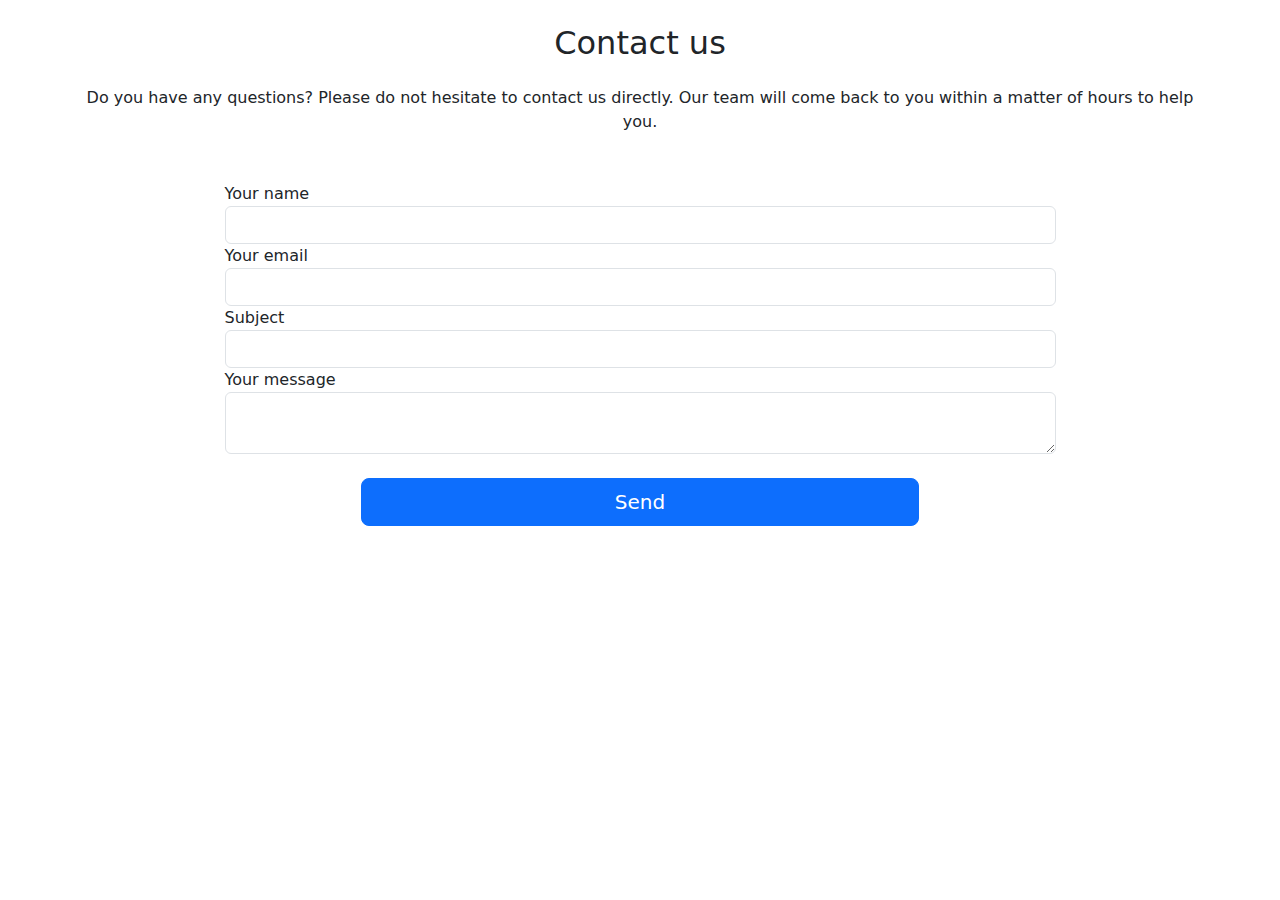
<file: PHPMailer/email.html>
<!doctype html>
<html lang="en">
   <head>
    <meta charset="utf-8">
    <meta name="viewport" content="width=device-width, initial-scale=1">
    <meta name="description" content="">
    <meta name="author" content="Mark Otto, Jacob Thornton, and Bootstrap contributors">
    <meta name="generator" content="Hugo 0.101.0">
    <title>Carousel Template · Bootstrap v5.2</title>

    <link rel="canonical" href="https://getbootstrap.com/docs/5.2/examples/carousel/">

    

    

    <link href="https://cdn.jsdelivr.net/npm/bootstrap@5.2.1/dist/css/bootstrap.min.css
    " rel="stylesheet">


    <meta name="theme-color" content="#712cf9">

   </head>
   <body>
        <div class="container marketing">

        <!--Section: Contact v.2-->
            <section class="mb-4">

                <!--Section heading-->
                <h2 class="h1-responsive font-weight-bold text-center my-4">Contact us</h2>
                <!--Section description-->
                <p class="text-center w-responsive mx-auto mb-5">Do you have any questions? Please do not hesitate to contact us directly. Our team will come back to you within
                    a matter of hours to help you.</p>

                <div class="row">

                    <!--Grid column-->
                    <div class="col-md-9 mb-md-0 mb-5 mx-auto">
                        <form   action="index.php" method="POST">

                            <!--Grid row-->

                                <!--Grid column-->
                                
                                    <div class="md-form mb-0">
                                        <label for="name" class="">Your name</label>

                                        <input type="text" id="name" name="name" class="form-control">
                                    </div>
                                <!--Grid column-->

                                <!--Grid column-->
                            
                                    <div class="md-form mb-0">
                                        <label for="email" class="">Your email</label>

                                        <input type="text" id="email" name="email" class="form-control">
                                    </div>
                            
                            <!--Grid row-->

                            <!--Grid row-->
                        
                                    <div class="md-form mb-0">
                                        <label for="subject" class="">Subject</label>

                                        <input type="text" id="subject" name="subject" class="form-control">
                                    </div>
                            
                            <!--Grid row-->

                            <!--Grid row-->

                                <!--Grid column-->

                                    <div class="md-form">
                                        <label for="message">Your message</label>

                                        <textarea type="text" id="message" name="message" rows="2" class="form-control md-textarea"></textarea>
                                    </div>

                            </div>
                            <!--Grid row-->

                            <div class="text-center text-md-left">
                                <button name="submit" class="w-50 btn btn-lg btn-primary mt-4"  type="submit">Send</button>                    </div>
                            <div class="status"></div>

                        </form>

                    
                    </div>
                    <!--Grid column-->

                </div>

            </section>
        <!--Section: Contact v.2-->


        </div>
        <script src="https://cdn.jsdelivr.net/npm/bootstrap@5.2.1/dist/js/bootstrap.bundle.min.js
        "></script>
    </body>
</html>
</file>
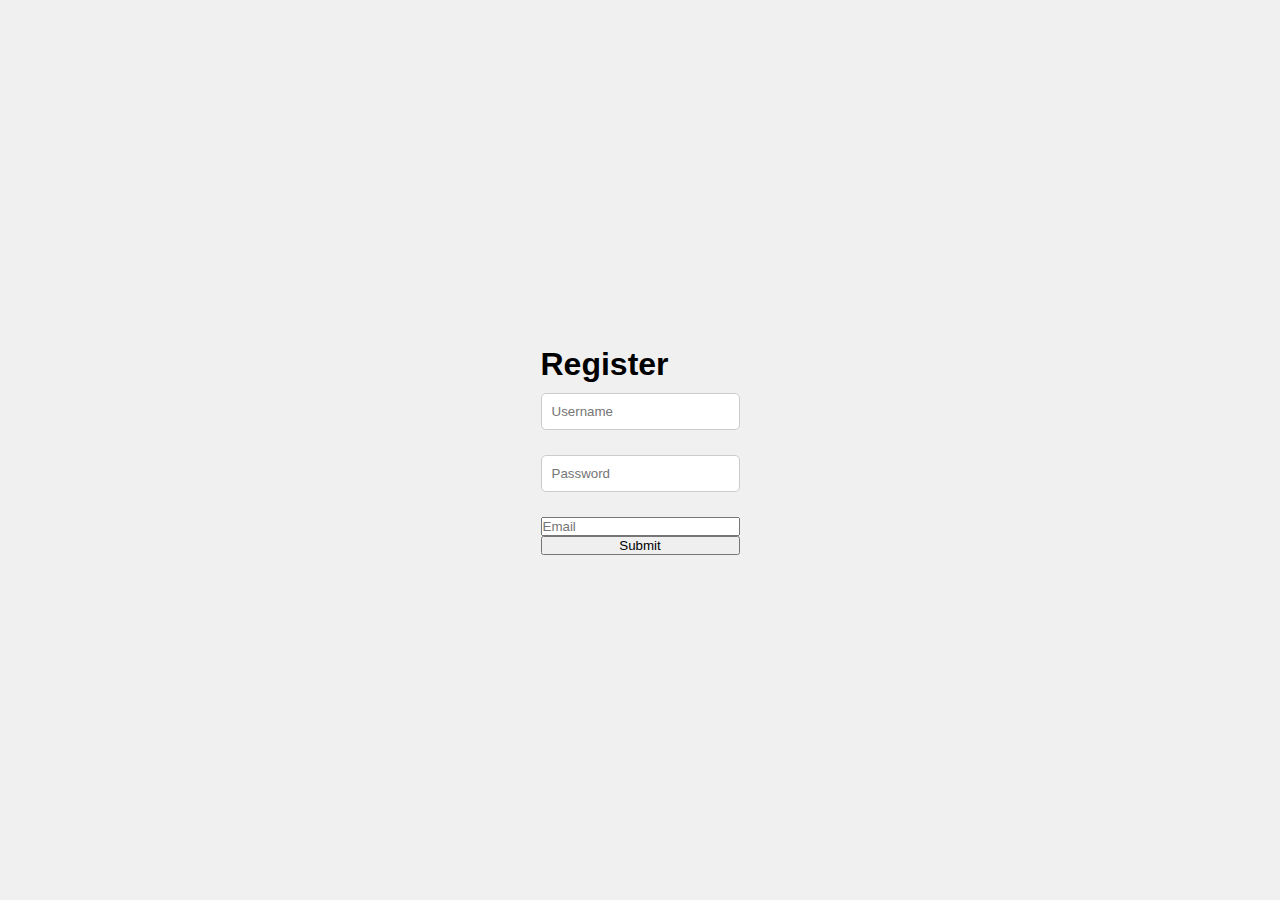
<file: OOPOOP/loginRestApi/register.html>
<!DOCTYPE html>
<html lang="en">
<head>
    <meta charset="UTF-8">
    <meta name="viewport" content="width=device-width, initial-scale=1.0">
    <title>Registeration Page</title>
    <link rel="stylesheet" href="styles.css">
    
</head>
<body>
    <div class="register">
        <h1>Register</h1>
        <form method="post" action="register.php">
            <label for ="username"></label>
            <input type="text" name="username" placeholder="Username" id="username" required>
            <label for ="password"></label>
            <input type="password" name="password" placeholder="Password" id="password" required>
            <label for="email"></label>
            <input type="email" name="email" placeholder="Email" id="email">
            <input type ="submit" name="submit" id="submit">

        </form>
    </div>    
</body>
</html>
</file>
<file: OOPOOP/loginRestApi/styles.css>
/* Global Styles */
* {
    margin: 0;
    padding: 0;
    box-sizing: border-box;
}

body {
    font-family: Arial, sans-serif;
    display: flex;
    justify-content: center;
    align-items: center;
    height: 100vh;
    background-color: #f0f0f0;
}

.container {
    max-width: 300px;
    background-color: white;
    padding: 20px;
    border-radius: 10px;
    box-shadow: 0 0 10px rgba(0, 0, 0, 0.1);
}

/* Form Styles */
form {
    display: flex;
    flex-direction: column;
}

label {
    margin-bottom: 10px;
}

input[type="text"], input[type="password"] {
    width: 100%;
    padding: 10px;
    margin-bottom: 15px;
    border: 1px solid #ccc;
    border-radius: 5px;
}

button {
    width: 100%;
    padding: 10px;
    background-color: #007bff;
    color: white;
    border: none;
    cursor: pointer;
    transition: background-color 0.3s ease;
}

button:hover {
    background-color: #0056b3;
}

.error {
    color: #dc3545;
    margin-top: 10px;
    font-size: 12px;
}
</file>
